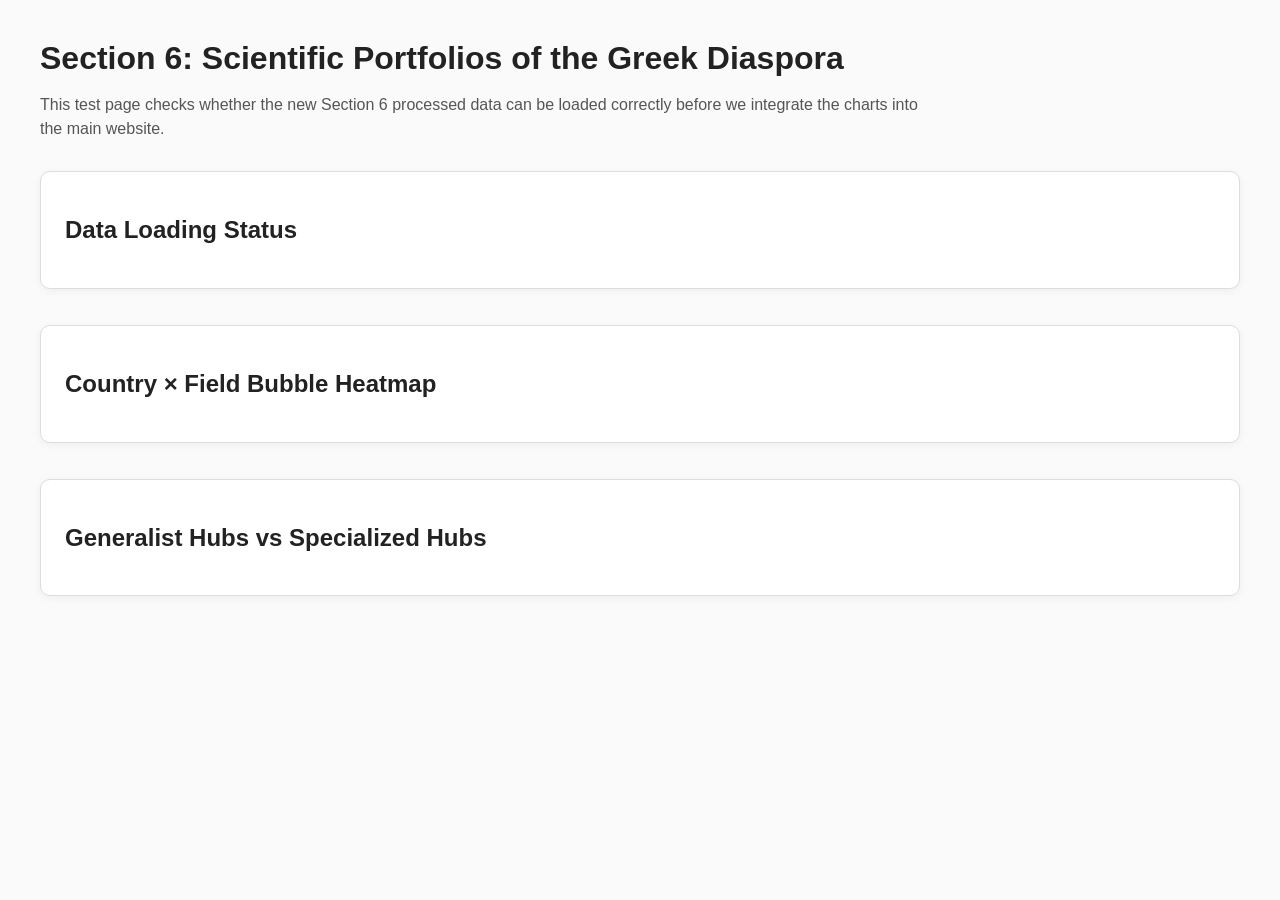
<file: section6_test.html>
<!DOCTYPE html>
<html lang="en">
<head>
  <meta charset="UTF-8">
  <title>Section 6 Test</title>
  <script src="https://d3js.org/d3.v7.min.js"></script>

  <style>
    body {
      font-family: Arial, sans-serif;
      margin: 40px;
      background: #fafafa;
      color: #222;
    }

    h1 {
      margin-bottom: 8px;
    }

    .subtitle {
      max-width: 900px;
      line-height: 1.5;
      color: #555;
      margin-bottom: 30px;
    }

    .chart-block {
      background: white;
      border: 1px solid #ddd;
      border-radius: 10px;
      padding: 24px;
      margin-top: 24px;
      margin-bottom: 36px;
      box-shadow: 0 2px 8px rgba(0,0,0,0.05);
    }

    .status {
      padding: 12px 16px;
      background: #eef7ee;
      border: 1px solid #b7dfb7;
      color: #255625;
      border-radius: 6px;
      margin-bottom: 20px;
    }

    .tooltip {
      position: absolute;
      pointer-events: none;
      background: white;
      border: 1px solid #ddd;
      padding: 10px 12px;
      border-radius: 6px;
      box-shadow: 0 2px 8px rgba(0,0,0,0.15);
      font-size: 13px;
      line-height: 1.4;
      opacity: 0;
      max-width: 280px;
      z-index: 9999;
    }
  </style>
</head>

<body>
  <h1>Section 6: Scientific Portfolios of the Greek Diaspora</h1>

  <p class="subtitle">
    This test page checks whether the new Section 6 processed data can be loaded correctly before we integrate the charts into the main website.
  </p>

  <div class="chart-block">
    <h2>Data Loading Status</h2>
    <div id="status"></div>
  </div>

  <div class="chart-block">
    <h2>Country × Field Bubble Heatmap</h2>
    <div id="heatmap"></div>
  </div>

  <div class="chart-block">
    <h2>Generalist Hubs vs Specialized Hubs</h2>
    <div id="diversity"></div>
  </div>

  <div class="tooltip" id="tooltip"></div>

  <script src="js/section6_portfolio.js"></script>
</body>
</html>
</file>
